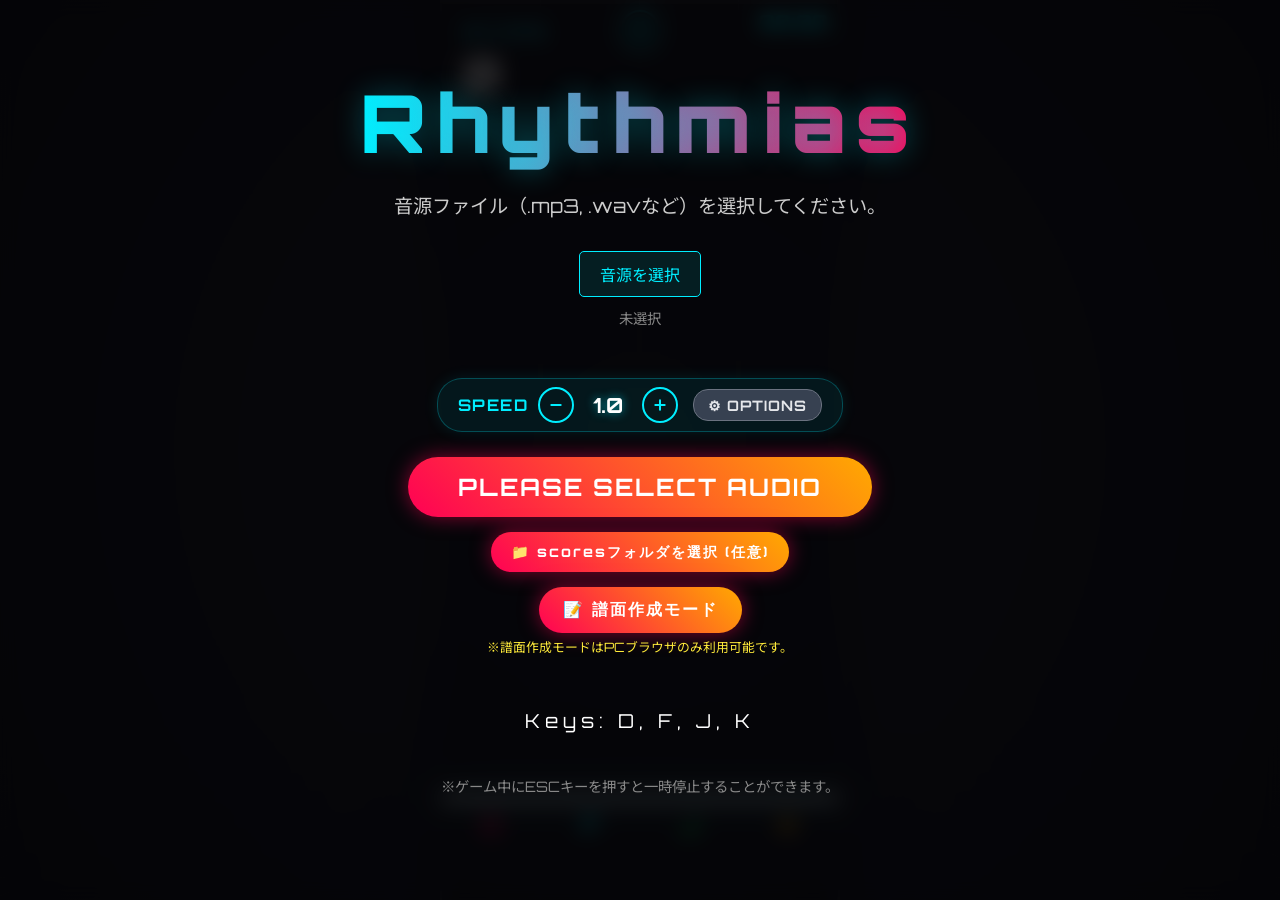
<file: rhythm-game/index.html>
<!DOCTYPE html>
<html lang="ja">

<head>
    <meta charset="UTF-8">
    <meta name="viewport"
        content="width=device-width, initial-scale=1.0, maximum-scale=1.0, user-scalable=no, viewport-fit=cover">
    <title>Rhythmias</title>
    <link rel="stylesheet" href="style.css?v=15">
    <link
        href="https://fonts.googleapis.com/css2?family=Orbitron:wght@400;700;900&family=Noto+Sans+JP:wght@400;700&display=swap"
        rel="stylesheet">
</head>

<body>
    <div id="game-container">
        <!-- 背景エフェクト -->
        <div class="bg-effect"></div>

        <!-- プレイエリア -->
        <div id="play-area">
            <!-- ポーズボタン -->
            <button id="pause-btn-ui" title="Pause (ESC)">
                <svg xmlns="http://www.w3.org/2000/svg" width="24" height="24" viewBox="0 0 24 24" fill="none"
                    stroke="currentColor" stroke-width="2" stroke-linecap="round" stroke-linejoin="round">
                    <rect x="14" y="4" width="4" height="16" rx="1" />
                    <rect x="6" y="4" width="4" height="16" rx="1" />
                </svg>
            </button>

            <!-- プログレスバー -->
            <div id="progress-container">
                <div id="progress-bar"></div>
                <div id="time-remaining">00:00</div>
            </div>

            <!-- UI -->
            <div id="ui-layer">
                <div id="score-box">
                    <div class="label">SCORE</div>
                    <div id="score">0</div>
                </div>
                <div id="combo-box" class="hidden">
                    <div id="combo">0</div>
                    <div id="combo-text">COMBO</div>
                </div>
            </div>
            <div class="lane" id="lane-0" data-key="D">
                <div class="key-label">D</div>
                <div class="hit-zone"></div>
            </div>
            <div class="lane" id="lane-1" data-key="F">
                <div class="key-label">F</div>
                <div class="hit-zone"></div>
            </div>
            <div class="lane" id="lane-2" data-key="J">
                <div class="key-label">J</div>
                <div class="hit-zone"></div>
            </div>
            <div class="lane" id="lane-3" data-key="K">
                <div class="key-label">K</div>
                <div class="hit-zone"></div>
            </div>

            <div id="judgment-line"></div>
            <div id="notes-container"></div>

            <!-- 判定テキスト (PERFECT, GREAT, MISS) -->
            <div id="judgment-text"></div>
        </div>

        <!-- スタート画面 -->
        <div id="start-screen">
            <h1>Rhythmias</h1>
            <p>音源ファイル（.mp3, .wavなど）を選択してください。</p>
            <input type="file" id="audio-upload" accept="audio/*, .mp3, .wav, .m4a, .flac, .ogg">
            <label for="audio-upload" class="custom-file-upload">
                音源を選択
            </label>
            <div id="selected-file-name">未選択</div>

            <!-- ノーツスピード設定 & オプションボタン -->
            <div class="quick-settings-bar">
                <div class="speed-control-group">
                    <span class="setting-label">SPEED</span>
                    <button id="start-speed-down-btn" class="step-btn" title="Speed Down">
                        <svg xmlns="http://www.w3.org/2000/svg" width="16" height="16" viewBox="0 0 24 24" fill="none" stroke="currentColor" stroke-width="3" stroke-linecap="round" stroke-linejoin="round">
                            <line x1="5" y1="12" x2="19" y2="12"></line>
                        </svg>
                    </button>
                    <span id="start-speed-value" class="setting-value">1.0</span>
                    <button id="start-speed-up-btn" class="step-btn" title="Speed Up">
                        <svg xmlns="http://www.w3.org/2000/svg" width="16" height="16" viewBox="0 0 24 24" fill="none" stroke="currentColor" stroke-width="3" stroke-linecap="round" stroke-linejoin="round">
                            <line x1="12" y1="5" x2="12" y2="19"></line>
                            <line x1="5" y1="12" x2="19" y2="12"></line>
                        </svg>
                    </button>
                </div>
                <button id="open-option-btn" class="option-btn">⚙ OPTIONS</button>
            </div>

            <!-- 一時的に難易度選択をコメントアウト
            <div class="difficulty-select">
                <label><input type="radio" name="difficulty" value="normal" checked> NORMAL</label>
                <label><input type="radio" name="difficulty" value="hard"> HARD</label>
                <label><input type="radio" name="difficulty" value="test"> TEST</label>
            </div>
            -->

            <!-- 一時的にレーン選択をコメントアウト（4レーン固定）
            <div class="difficulty-select" id="lane-select">
                <label><input type="radio" name="lanes" value="4" checked> 4 LANES</label>
                <label><input type="radio" name="lanes" value="2"> 2 LANES</label>
            </div>
            -->

            <button id="start-btn" disabled>PLEASE SELECT AUDIO</button>
            <div style="margin: 15px 0;">
                <button id="select-scores-btn" style="background-color: #3b82f6; font-size: 0.9rem; padding: 10px 20px;">📁 scoresフォルダを選択 (任意)</button>
            </div>
            <div style="display: flex; flex-direction: column; align-items: center;">
                <button id="create-map-btn" disabled style="background-color: #eab308; font-size: 1rem; padding: 12px 24px; display: block; margin: 0 auto;">📝 譜面作成モード</button>
                <p style="font-size: 0.8rem; color: #ffeb3b; margin-top: 5px; text-align: center;">※譜面作成モードはPCブラウザのみ利用可能です。</p>
            </div>
            
            <p class="instructions" style="margin-top: 20px;">Keys: D, F, J, K</p>
            <p style="font-size: 0.9rem; color: #888; margin-top: 10px;">※ゲーム中にESCキーを押すと一時停止することができます。</p>
        </div>

        <!-- リザルト画面 -->
        <div id="result-screen" class="hidden">
            <h2>RESULT</h2>
            <div class="result-stats">
                <div>SCORE: <span id="result-score">0</span></div>
                <div>MAX COMBO: <span id="result-max-combo">0</span></div>
                <div>PERFECT: <span id="result-perfect">0</span></div>
                <div>GREAT: <span id="result-great">0</span></div>
                <div>MISS: <span id="result-miss">0</span></div>
            </div>
            <button id="restart-btn">BACK TO TITLE</button>
        </div>

        <!-- ポーズ画面 -->
        <div id="pause-screen" class="hidden">
            <h2>PAUSE</h2>
            <div class="speed-control" style="margin-bottom: 25px; display: flex; flex-direction: column; align-items: center;">
                <label style="font-size: 1.2rem; color: #00eeff; margin-bottom: 10px; letter-spacing: 2px;">NOTE SPEED</label>
                <div class="offset-buttons">
                    <button id="pause-speed-down-btn" class="step-btn" title="Speed Down">
                        <svg xmlns="http://www.w3.org/2000/svg" width="16" height="16" viewBox="0 0 24 24" fill="none" stroke="currentColor" stroke-width="3" stroke-linecap="round" stroke-linejoin="round">
                            <line x1="5" y1="12" x2="19" y2="12"></line>
                        </svg>
                    </button>
                    <span id="pause-speed-value" style="font-family: 'Orbitron', monospace; font-size: 2rem; font-weight: 700; color: #fff; min-width: 60px; text-align: center;">1.0</span>
                    <button id="pause-speed-up-btn" class="step-btn" title="Speed Up">
                        <svg xmlns="http://www.w3.org/2000/svg" width="16" height="16" viewBox="0 0 24 24" fill="none" stroke="currentColor" stroke-width="3" stroke-linecap="round" stroke-linejoin="round">
                            <line x1="12" y1="5" x2="12" y2="19"></line>
                            <line x1="5" y1="12" x2="19" y2="12"></line>
                        </svg>
                    </button>
                </div>
            </div>
            <div class="volume-control">
                <label for="volume-slider">VOLUME</label>
                <input type="range" id="volume-slider" min="0" max="1" step="0.01" value="0.25">
            </div>
            <div class="offset-control">
                <div class="label">TIMING OFFSET</div>
                <div class="offset-buttons">
                    <button id="offset-down-btn" class="step-btn" title="Offset Earlier (-)">
                        <svg xmlns="http://www.w3.org/2000/svg" width="16" height="16" viewBox="0 0 24 24" fill="none" stroke="currentColor" stroke-width="3" stroke-linecap="round" stroke-linejoin="round">
                            <line x1="5" y1="12" x2="19" y2="12"></line>
                        </svg>
                    </button>
                    <span id="offset-value">+100ms</span>
                    <button id="offset-up-btn" class="step-btn" title="Offset Later (+)">
                        <svg xmlns="http://www.w3.org/2000/svg" width="16" height="16" viewBox="0 0 24 24" fill="none" stroke="currentColor" stroke-width="3" stroke-linecap="round" stroke-linejoin="round">
                            <line x1="12" y1="5" x2="12" y2="19"></line>
                            <line x1="5" y1="12" x2="19" y2="12"></line>
                        </svg>
                    </button>
                </div>
                <p style="font-size: 0.8rem; margin: 5px 0 0; color: #888;">※プレイ中も上下キー(↑/↓)で5ms単位で微調整可能</p>
            </div>
            <button id="resume-btn">RESUME</button>
            <button id="title-btn" style="margin-top: 20px;">BACK TO TITLE</button>
        </div>

        <!-- オプション画面（モーダル） -->
        <div id="option-screen" class="hidden">
            <div class="option-modal-content">
                <h2>OPTIONS</h2>
                
                <div class="option-row">
                    <div class="option-label-group">
                        <span class="option-title">NOTE SPEED</span>
                        <span class="option-desc">ノーツの落下速度（高いほど譜面が伸び、低いほど縮みます）</span>
                    </div>
                    <div class="option-controls">
                        <button id="opt-speed-down-btn" class="step-btn" title="Speed Down">
                            <svg xmlns="http://www.w3.org/2000/svg" width="16" height="16" viewBox="0 0 24 24" fill="none" stroke="currentColor" stroke-width="3" stroke-linecap="round" stroke-linejoin="round">
                                <line x1="5" y1="12" x2="19" y2="12"></line>
                            </svg>
                        </button>
                        <input type="range" id="opt-speed-slider" min="0.5" max="5.0" step="0.1" value="1.0" style="flex: 1;">
                        <button id="opt-speed-up-btn" class="step-btn" title="Speed Up">
                            <svg xmlns="http://www.w3.org/2000/svg" width="16" height="16" viewBox="0 0 24 24" fill="none" stroke="currentColor" stroke-width="3" stroke-linecap="round" stroke-linejoin="round">
                                <line x1="12" y1="5" x2="12" y2="19"></line>
                                <line x1="5" y1="12" x2="19" y2="12"></line>
                            </svg>
                        </button>
                        <span id="opt-speed-display" class="setting-value">1.0</span>
                    </div>
                </div>

                <div class="option-row">
                    <div class="option-label-group">
                        <span class="option-title">VOLUME</span>
                        <span class="option-desc">BGMの音量</span>
                    </div>
                    <div class="option-controls">
                        <input type="range" id="opt-volume-slider" min="0" max="1" step="0.01" value="0.25" style="flex: 1;">
                        <span id="opt-volume-display" class="setting-value" style="font-size: 1.1rem;">25%</span>
                    </div>
                </div>

                <div class="option-row">
                    <div class="option-label-group">
                        <span class="option-title">TIMING OFFSET</span>
                        <span class="option-desc">ノーツの到達・判定タイミングの微調整（音が遅い場合は＋、早い場合は−）</span>
                    </div>
                    <div class="option-controls" style="justify-content: center;">
                        <button id="opt-offset-down-btn" class="step-btn" title="Offset Earlier (-)">
                            <svg xmlns="http://www.w3.org/2000/svg" width="16" height="16" viewBox="0 0 24 24" fill="none" stroke="currentColor" stroke-width="3" stroke-linecap="round" stroke-linejoin="round">
                                <line x1="5" y1="12" x2="19" y2="12"></line>
                            </svg>
                        </button>
                        <span id="opt-offset-value" class="setting-value">+100ms</span>
                        <button id="opt-offset-up-btn" class="step-btn" title="Offset Later (+)">
                            <svg xmlns="http://www.w3.org/2000/svg" width="16" height="16" viewBox="0 0 24 24" fill="none" stroke="currentColor" stroke-width="3" stroke-linecap="round" stroke-linejoin="round">
                                <line x1="12" y1="5" x2="12" y2="19"></line>
                                <line x1="5" y1="12" x2="19" y2="12"></line>
                            </svg>
                        </button>
                    </div>
                </div>

                <div class="option-row">
                    <div class="option-label-group">
                        <span class="option-title">SIMULTANEOUS LINE</span>
                        <span class="option-desc">同時押しノーツを繋ぐ横線（ガイドライン）の表示</span>
                    </div>
                    <div class="option-controls" style="justify-content: center;">
                        <button id="opt-sync-line-toggle" class="toggle-btn active">ON</button>
                    </div>
                </div>

                <button id="close-option-btn" style="margin-top: 15px; padding: 12px 40px; background: #3b82f6;">CLOSE</button>
            </div>
        </div>

        <!-- 譜面作成エディタ画面 -->
        <div id="editor-screen" class="hidden">
            <h2 style="margin-top: 10px; font-size: 1.5rem; text-shadow: 0 0 10px #eab308; color: #eab308;">TIMELINE EDITOR</h2>
            <p style="color: #ccc; margin-bottom: 10px; font-size: 0.9rem;">
                [マウス操作] 左クリック: 配置 / ドラッグ: 長押し配置・移動 / 右クリック: 削除<br>
                [キー操作] Space: 再生・停止 / D, F, J, K: 配置・ホールド / Ctrl+Z: 元に戻す / Ctrl+Y: やり直す<br>
                [シーク] 空白部分を右クリックするとその時間にジャンプします。<br>
                データ読み込みは「LOAD BEATMAP」、保存時は「SAVE BEATMAP」を押してください。
            </p>
            
            <div style="display: flex; gap: 15px; margin-bottom: 10px; align-items: center; justify-content: center;">
                <button id="editor-play-btn" style="padding: 10px 20px; font-size: 1rem; background-color: #10b981;">▶ PLAY / PAUSE</button>
                <button id="editor-stop-btn" style="padding: 10px 20px; font-size: 1rem; background-color: #ef4444;">■ STOP</button>
                <button id="editor-undo-btn" style="padding: 10px 15px; font-size: 1rem; background-color: #4b5563; display: flex; align-items: center; gap: 4px;" title="元に戻す (Ctrl+Z)">
                    <span>↩</span> UNDO
                </button>
                <button id="editor-redo-btn" style="padding: 10px 15px; font-size: 1rem; background-color: #4b5563; display: flex; align-items: center; gap: 4px;" title="やり直す (Ctrl+Y)">
                    <span>↪</span> REDO
                </button>
                <button id="editor-zoom-in" style="padding: 10px 15px; font-size: 1rem; background-color: #4b5563; display: flex; align-items: center; justify-content: center;">
                    <svg xmlns="http://www.w3.org/2000/svg" width="20" height="20" viewBox="0 0 200 199.995"><path fill="currentColor" d="M132.59.007a66.433,66.433,0,1,0,47.95,19.45A66.433,66.433,0,0,0,132.59.007ZM132.3,19.95A46.5,46.5,0,1,1,88.432,55.21,46.5,46.5,0,0,1,132.3,19.95Zm-4.632,16.264v24.1h-24.1V72.843h24.1V96.938H140.2V72.843h24.1l-.006-12.528H140.2v-24.1ZM68.311,116.089a14.948,14.948,0,0,0-9.913,4.366L4.376,174.477a14.948,14.948,0,1,0,21.143,21.137l54.022-54.022a14.947,14.947,0,0,0-11.23-25.5Z" transform="translate(0.001 0)"/></svg>
                </button>
                <button id="editor-zoom-out" style="padding: 10px 15px; font-size: 1rem; background-color: #4b5563; display: flex; align-items: center; justify-content: center;">
                    <svg xmlns="http://www.w3.org/2000/svg" width="20" height="20" viewBox="0 0 200 199.998"><path fill="currentColor" d="M132.59.007a66.435,66.435,0,1,0,47.951,19.45A66.434,66.434,0,0,0,132.59.007Zm-.279,19.943A46.5,46.5,0,1,1,88.432,55.207,46.5,46.5,0,0,1,132.311,19.95ZM103.57,60.317V72.845H164.3V60.317ZM68.309,116.092a14.948,14.948,0,0,0-9.913,4.366L4.379,174.481A14.947,14.947,0,1,0,25.517,195.62L79.533,141.6a14.948,14.948,0,0,0-11.224-25.5Z" transform="translate(0 0)"/></svg>
                </button>
            </div>
            
            <div style="display: flex; gap: 30px; font-size: 1.1rem; margin-bottom: 10px; align-items: center; justify-content: center; background: rgba(0,0,0,0.5); padding: 10px; border-radius: 8px;">
                <div style="width: 200px; text-align: left; font-family: monospace;">Time: <span id="editor-time" style="color: #00eeff; font-weight: bold; font-size: 1.2rem;">00:00.000</span></div>
                
                <div style="display: flex; align-items: center; gap: 5px;">
                    <label for="editor-bpm">BPM:</label>
                    <input type="number" id="editor-bpm" style="width: 70px; font-size: 1rem; padding: 5px; background: #333; color: #fff; border: 1px solid #555; border-radius: 4px; text-align: right;" step="1" min="1">
                </div>
                
                <div style="display: flex; align-items: center; gap: 5px;">
                    <label for="editor-grid">Grid:</label>
                    <select id="editor-grid" style="font-size: 1rem; padding: 5px; background: #333; color: #fff; border: 1px solid #555; border-radius: 4px;">
                        <option value="4">1/4 (1拍)</option>
                        <option value="8">1/8 (半拍)</option>
                        <option value="12">1/12 (1拍3分割)</option>
                        <option value="16">1/16 (1/4拍)</option>
                        <option value="24">1/24 (1拍6分割)</option>
                    </select>
                </div>
            </div>

            <!-- タイムラインエリア -->
            <div id="timeline-wrapper">
                <div id="timeline-content">
                    <div id="timeline-playhead"></div>
                    <div class="tl-lane" data-lane="0"><div class="tl-label">LANE 0 (D)</div></div>
                    <div class="tl-lane" data-lane="1"><div class="tl-label">LANE 1 (F)</div></div>
                    <div class="tl-lane" data-lane="2"><div class="tl-label">LANE 2 (J)</div></div>
                    <div class="tl-lane" data-lane="3"><div class="tl-label">LANE 3 (K)</div></div>
                    <div id="tl-notes-container"></div>
                </div>
            </div>
            
            <div style="display: flex; gap: 20px; margin-top: 20px;">
                <button id="editor-save-btn" style="padding: 15px 30px; font-size: 1.2rem; background-color: #3b82f6;">💾 SAVE BEATMAP</button>
                <button id="editor-load-btn" style="padding: 15px 30px; font-size: 1.2rem; background-color: #10b981;">📂 LOAD BEATMAP</button>
                <input type="file" id="editor-load-file" accept=".json" style="display: none;">
                <button id="editor-exit-btn" style="padding: 15px 30px; font-size: 1.2rem; background-color: #6b7280;">BACK TO TITLE</button>
            </div>
        </div>

        <!-- 確認モーダル -->
        <div id="confirm-screen" class="hidden">
            <h2 style="font-size: 2.5rem; letter-spacing: 5px;">CONFIRM</h2>
            <p style="font-size: 1.2rem; margin-bottom: 30px; text-align: center; color: #fff;">
                保存していない変更は失われます。<br>タイトルに戻りますか？
            </p>
            <div style="display: flex; gap: 20px;">
                <button id="confirm-yes-btn" style="background: linear-gradient(45deg, #ff0055, #ff4400); padding: 15px 40px;">YES</button>
                <button id="confirm-no-btn" style="background: linear-gradient(45deg, #6b7280, #4b5563); padding: 15px 40px; box-shadow: none;">NO</button>
            </div>
        </div>
    </div>

    <audio id="bgm"></audio>

    <script src="script.js?v=15"></script>
</body>

</html>
</file>
<file: rhythm-game/style.css>
/* Base Styles & Typography */
* {
    margin: 0;
    padding: 0;
    box-sizing: border-box;
}

body {
    background-color: #050508;
    color: #fff;
    font-family: 'Orbitron', 'Noto Sans JP', sans-serif;
    overflow: hidden;
    user-select: none;
    touch-action: none;
}

#game-container {
    position: relative;
    width: 100vw;
    height: 100vh;
    display: flex;
    justify-content: center;
    align-items: center;
}

/* Background Effects */
.bg-effect {
    position: absolute;
    top: 0;
    left: 0;
    right: 0;
    bottom: 0;
    background: radial-gradient(circle at center, #1a1a2e 0%, #050508 100%);
    z-index: 0;
}

.bg-effect::after {
    content: '';
    position: absolute;
    top: 0;
    left: 0;
    right: 0;
    bottom: 0;
    background-image: linear-gradient(rgba(255, 255, 255, 0.03) 1px, transparent 1px),
        linear-gradient(90deg, rgba(255, 255, 255, 0.03) 1px, transparent 1px);
    background-size: 50px 50px;
    background-position: center center;
    transform: perspective(500px) rotateX(60deg) scale(2);
    transform-origin: bottom center;
    opacity: 0.5;
    animation: gridMove 2s linear infinite;
}

@keyframes gridMove {
    0% {
        background-position: center 0;
    }

    100% {
        background-position: center 50px;
    }
}

/* Progress Bar */
#progress-container {
    position: absolute;
    top: 0;
    left: 0;
    width: 100%;
    height: 4px;
    background: rgba(255, 255, 255, 0.1);
    z-index: 30;
}

#progress-bar {
    height: 100%;
    width: 0%;
    background: #00eeff;
    box-shadow: 0 0 10px #00eeff;
}

#time-remaining {
    position: absolute;
    top: 10px;
    right: 10px;
    font-size: 1.2rem;
    color: #00eeff;
    text-shadow: 0 0 10px rgba(0, 238, 255, 0.8);
    font-weight: 700;
}

/* In-Game Pause Button */
#pause-btn-ui {
    position: absolute;
    top: 10px;
    left: 50%;
    transform: translateX(-50%);
    z-index: 50;
    pointer-events: auto;
    background: rgba(5, 5, 8, 0.6);
    border: 2px solid #00eeff;
    color: #00eeff;
    width: 40px;
    height: 40px;
    border-radius: 50%;
    font-size: 1.2rem;
    display: flex;
    align-items: center;
    justify-content: center;
    cursor: pointer;
    box-shadow: 0 0 10px rgba(0, 238, 255, 0.5);
    transition: all 0.2s;
    padding: 0;
}

#pause-btn-ui:hover {
    background: rgba(0, 238, 255, 0.2);
    box-shadow: 0 0 20px rgba(0, 238, 255, 0.8);
    transform: translateX(-50%) scale(1.1);
}

#pause-btn-ui:active {
    transform: translateX(-50%) scale(0.95);
}

/* UI Layer */
#ui-layer {
    position: absolute;
    top: 0;
    left: 0;
    right: 0;
    padding: 20px;
    display: flex;
    justify-content: space-between;
    pointer-events: none;
    z-index: 20;
}

#score-box {
    text-align: left;
}

#score-box .label {
    font-size: 1.2rem;
    color: #00eeff;
    letter-spacing: 2px;
    text-shadow: 0 0 10px rgba(0, 238, 255, 0.5);
}

#score {
    font-size: 3rem;
    font-weight: 900;
    text-shadow: 0 0 15px rgba(255, 255, 255, 0.5);
}

#combo-box {
    text-align: right;
    transition: transform 0.1s cubic-bezier(0.175, 0.885, 0.32, 1.275);
}

#combo {
    font-size: 4rem;
    font-weight: 900;
    color: #ffaa00;
    text-shadow: 0 0 20px rgba(255, 170, 0, 0.8);
    line-height: 1;
}

#combo-text {
    font-size: 1.5rem;
    letter-spacing: 5px;
    color: #ffaa00;
    text-shadow: 0 0 10px rgba(255, 170, 0, 0.5);
}

.hidden {
    display: none !important;
}

.combo-pop {
    transform: scale(1.2);
}

/* Play Area */
#play-area {
    position: relative;
    width: 400px;
    height: 100vh;
    display: flex;
    border-left: 2px solid rgba(255, 255, 255, 0.1);
    border-right: 2px solid rgba(255, 255, 255, 0.1);
    background: rgba(0, 0, 0, 0.4);
    box-shadow: 0 0 50px rgba(0, 0, 0, 0.8);
    z-index: 5;
    backdrop-filter: blur(5px);
}

.lane {
    flex: 1;
    position: relative;
    border-right: 1px solid rgba(255, 255, 255, 0.05);
    display: flex;
    flex-direction: column;
    justify-content: flex-end;
}

.lane:last-child {
    border-right: none;
}

/* Judgment Line & Hit Zones */
#judgment-line {
    position: absolute;
    bottom: 100px;
    /* Offset from bottom (固定100px) */
    left: 0;
    width: 100%;
    height: 4px;
    background: #fff;
    box-shadow: 0 0 15px #fff, 0 0 30px #00eeff;
    z-index: 20;
}

.hit-zone {
    position: absolute;
    bottom: 100px;
    left: 0;
    width: 100%;
    height: 60px;
    transform: translateY(50%);
    background: linear-gradient(to top, rgba(255, 255, 255, 0.2), transparent);
    opacity: 0;
    transition: opacity 0.1s;
    z-index: 10;
}

.lane.active .hit-zone {
    opacity: 1;
}

.key-label {
    position: absolute;
    bottom: 60px;
    width: 100%;
    text-align: center;
    font-size: 1.5rem;
    font-weight: 700;
    color: rgba(255, 255, 255, 0.5);
    z-index: 15;
}

/* Lane Specific Colors */
#lane-0.active .hit-zone {
    background: linear-gradient(to top, rgba(255, 0, 85, 0.4), transparent);
    box-shadow: 0 0 20px rgba(255, 0, 85, 0.6);
}

#lane-0 .key-label {
    color: #ff0055;
    text-shadow: 0 0 10px rgba(255, 0, 85, 0.5);
}

#lane-1.active .hit-zone {
    background: linear-gradient(to top, rgba(0, 238, 255, 0.4), transparent);
    box-shadow: 0 0 20px rgba(0, 238, 255, 0.6);
}

#lane-1 .key-label {
    color: #00eeff;
    text-shadow: 0 0 10px rgba(0, 238, 255, 0.5);
}

#lane-2.active .hit-zone {
    background: linear-gradient(to top, rgba(0, 255, 102, 0.4), transparent);
    box-shadow: 0 0 20px rgba(0, 255, 102, 0.6);
}

#lane-2 .key-label {
    color: #00ff66;
    text-shadow: 0 0 10px rgba(0, 255, 102, 0.5);
}

#lane-3.active .hit-zone {
    background: linear-gradient(to top, rgba(255, 170, 0, 0.4), transparent);
    box-shadow: 0 0 20px rgba(255, 170, 0, 0.6);
}

#lane-3 .key-label {
    color: #ffaa00;
    text-shadow: 0 0 10px rgba(255, 170, 0, 0.5);
}

/* Notes Container */
#notes-container {
    position: absolute;
    top: 0;
    left: 0;
    width: 100%;
    height: 100%;
    pointer-events: none;
    z-index: 15;
    overflow: hidden;
}

.note {
    position: absolute;
    width: 25%;
    height: 30px;
    bottom: 100%;
    background-color: #fff;
    border-radius: 5px;
    box-shadow: inset 0 0 10px rgba(0, 0, 0, 0.5);
    z-index: 2; /* 同時押し横線(z-index: 1)より手前に表示 */
    will-change: transform;
}

.note.hold {
    opacity: 0.9;
    border: 2px solid rgba(255, 255, 255, 0.85);
    box-sizing: border-box;
    /* 斜めストライプ模様で長押しと一目で分かるようにする */
    background-image: repeating-linear-gradient(
        -45deg,
        rgba(255, 255, 255, 0.35),
        rgba(255, 255, 255, 0.35) 8px,
        transparent 8px,
        transparent 16px
    ) !important;
}

/* ホールドノーツ先頭（下端＝押し始め）の白バー */
.note.hold::after {
    content: '';
    position: absolute;
    bottom: 0;
    left: 0;
    right: 0;
    height: 10px;
    background: #ffffff;
    border-radius: 0 0 3px 3px;
    box-shadow: 0 0 8px #ffffff;
}

/* ホールドノーツ終端（上端）のマーカーライン */
.note.hold::before {
    content: '';
    position: absolute;
    top: 0;
    left: 0;
    right: 0;
    height: 6px;
    background: rgba(255, 255, 255, 0.9);
    border-radius: 3px 3px 0 0;
}

.note-0 {
    background-color: #ff0055;
    box-shadow: 0 0 15px #ff0055, inset 0 0 10px rgba(255, 255, 255, 0.8);
    left: 0%;
}

.note-1 {
    background-color: #00eeff;
    box-shadow: 0 0 15px #00eeff, inset 0 0 10px rgba(255, 255, 255, 0.8);
    left: 25%;
}

.note-2 {
    background-color: #00ff66;
    box-shadow: 0 0 15px #00ff66, inset 0 0 10px rgba(255, 255, 255, 0.8);
    left: 50%;
}

.note-3 {
    background-color: #ffaa00;
    box-shadow: 0 0 15px #ffaa00, inset 0 0 10px rgba(255, 255, 255, 0.8);
    left: 75%;
}

.note.active-hold {
    filter: brightness(1.3);
    box-shadow: 0 0 25px rgba(255, 255, 255, 0.9);
}

/* Judgment Text */
#judgment-text {
    position: absolute;
    top: 40%;
    left: 50%;
    transform: translate(-50%, -50%);
    font-size: 3rem;
    font-weight: 900;
    letter-spacing: 5px;
    opacity: 0;
    pointer-events: none;
    z-index: 25;
}

.judgement-anim {
    animation: judgePop 0.5s cubic-bezier(0.175, 0.885, 0.32, 1.275) forwards;
}

@keyframes judgePop {
    0% {
        transform: translate(-50%, -50%) scale(0.5);
        opacity: 0;
    }

    20% {
        transform: translate(-50%, -50%) scale(1.2);
        opacity: 1;
    }

    80% {
        transform: translate(-50%, -50%) scale(1);
        opacity: 1;
    }

    100% {
        transform: translate(-50%, -50%) scale(0.9);
        opacity: 0;
    }
}

.judge-perfect {
    color: #00eeff;
    text-shadow: 0 0 20px #00eeff, 0 0 40px #00eeff;
}

.judge-great {
    color: #00ff66;
    text-shadow: 0 0 20px #00ff66, 0 0 40px #00ff66;
}

.judge-miss {
    color: #ff0055;
    text-shadow: 0 0 20px #ff0055;
}

/* Hit Effect Particles */
.hit-particle {
    position: absolute;
    width: 100%;
    height: 100%;
    background: radial-gradient(circle, rgba(255, 255, 255, 0.8) 0%, transparent 70%);
    border-radius: 50%;
    pointer-events: none;
    animation: particleFade 0.3s ease-out forwards;
}

@keyframes particleFade {
    0% {
        transform: scale(0.5);
        opacity: 1;
    }

    100% {
        transform: scale(2);
        opacity: 0;
    }
}

/* Screens */
#start-screen,
#result-screen,
#pause-screen,
#confirm-screen,
#option-screen {
    position: absolute;
    top: 0;
    left: 0;
    right: 0;
    bottom: 0;
    background: rgba(5, 5, 8, 0.85);
    backdrop-filter: blur(10px);
    display: flex;
    flex-direction: column;
    align-items: center;
    justify-content: center;
    z-index: 100;
}

h1,
h2 {
    font-size: 5rem;
    font-weight: 900;
    background: linear-gradient(to right, #00eeff, #ff0055);
    -webkit-background-clip: text;
    color: transparent;
    text-shadow: 0 0 30px rgba(0, 238, 255, 0.3);
    margin-bottom: 20px;
    letter-spacing: 10px;
}

p {
    font-size: 1.2rem;
    color: #ccc;
    margin-bottom: 30px;
    text-align: center;
    line-height: 1.5;
}

.custom-file-upload {
    border: 1px solid #00eeff;
    color: #00eeff;
    padding: 10px 20px;
    border-radius: 5px;
    cursor: pointer;
    margin-bottom: 10px;
    transition: all 0.3s;
    background: rgba(0, 238, 255, 0.1);
}

.custom-file-upload:hover {
    background: rgba(0, 238, 255, 0.3);
    box-shadow: 0 0 15px rgba(0, 238, 255, 0.5);
}

input[type="file"] {
    display: none;
}

/* Difficulty Select */
.difficulty-select {
    display: flex;
    gap: 20px;
    margin-bottom: 30px;
}

.difficulty-select label {
    font-size: 1.2rem;
    cursor: pointer;
    display: flex;
    align-items: center;
    gap: 10px;
    color: #00eeff;
}

.difficulty-select input[type="radio"] {
    accent-color: #ff0055;
    transform: scale(1.2);
    cursor: pointer;
}

/* Volume Control */
.volume-control {
    display: flex;
    flex-direction: column;
    align-items: center;
    margin-bottom: 30px;
    width: 200px;
}

.volume-control label {
    font-size: 1.2rem;
    color: #00eeff;
    margin-bottom: 10px;
    letter-spacing: 2px;
}

input[type="range"] {
    width: 100%;
    accent-color: #ff0055;
    cursor: pointer;
}

/* Offset Control */
.offset-control {
    display: flex;
    flex-direction: column;
    align-items: center;
    margin-bottom: 30px;
    background: rgba(0, 238, 255, 0.05);
    padding: 15px 30px;
    border-radius: 10px;
    border: 1px solid rgba(0, 238, 255, 0.2);
}

.offset-control .label {
    font-size: 1.2rem;
    color: #00eeff;
    margin-bottom: 10px;
    letter-spacing: 2px;
}

.offset-buttons {
    display: flex;
    align-items: center;
    gap: 20px;
}

.offset-buttons button {
    width: 38px;
    height: 38px;
    padding: 0;
    display: flex;
    align-items: center;
    justify-content: center;
    background: transparent;
    border: 2px solid #00eeff;
    color: #00eeff;
    border-radius: 50%;
    box-shadow: none;
    letter-spacing: 0;
    cursor: pointer;
    transition: all 0.2s;
    flex-shrink: 0;
}

.offset-buttons button:hover {
    background: rgba(0, 238, 255, 0.25);
    box-shadow: 0 0 12px rgba(0, 238, 255, 0.6);
    transform: scale(1.1);
}

.offset-buttons button:active {
    transform: scale(0.95);
}

.offset-buttons button svg {
    display: block;
    pointer-events: none;
}

#offset-value {
    font-family: 'Orbitron', monospace;
    font-size: 1.8rem;
    font-weight: 700;
    min-width: 90px;
    text-align: center;
    color: #fff;
    text-shadow: 0 0 10px rgba(255, 255, 255, 0.5);
}

#selected-file-name {
    font-size: 0.9rem;
    color: #888;
    margin-bottom: 40px;
}

button {
    padding: 15px 50px;
    font-size: 1.5rem;
    font-weight: 700;
    font-family: 'Orbitron', sans-serif;
    color: #fff;
    background: linear-gradient(45deg, #ff0055, #ffaa00);
    border: none;
    border-radius: 30px;
    cursor: pointer;
    box-shadow: 0 0 20px rgba(255, 0, 85, 0.5);
    transition: all 0.2s;
    letter-spacing: 2px;
}

button:hover {
    transform: scale(1.05);
    box-shadow: 0 0 40px rgba(255, 170, 0, 0.8);
}

button:active {
    transform: scale(0.95);
}

.instructions {
    margin-top: 40px;
    font-size: 1.2rem;
    color: #fff;
    letter-spacing: 5px;
}

/* Result Stats */
.result-stats {
    background: rgba(255, 255, 255, 0.05);
    padding: 30px 50px;
    border-radius: 15px;
    border: 1px solid rgba(255, 255, 255, 0.1);
    margin-bottom: 40px;
    font-size: 1.5rem;
    line-height: 2;
    text-align: left;
    min-width: 300px;
}

.result-stats div {
    display: flex;
    justify-content: space-between;
    border-bottom: 1px solid rgba(255, 255, 255, 0.05);
}

.result-stats div:last-child {
    border-bottom: none;
}

.result-stats span {
    font-weight: 700;
}

#result-score {
    color: #00eeff;
}

#result-max-combo {
    color: #ffaa00;
}

#result-perfect {
    color: #00eeff;
}

#result-great {
    color: #00ff66;
}

#result-miss {
    color: #ff0055;
}

/* 2 Lane Mode */
.mode-2lane #lane-2,
.mode-2lane #lane-3 {
    display: none !important;
}

.mode-2lane .note {
    width: 50% !important;
}

.mode-2lane .note-0 {
    left: 0% !important;
}

.mode-2lane .note-1 {
    left: 50% !important;
}

/* Editor Screen */
#editor-screen {
    position: absolute;
    top: 0;
    left: 0;
    right: 0;
    bottom: 0;
    background: rgba(5, 5, 8, 0.95);
    backdrop-filter: blur(10px);
    display: flex;
    flex-direction: column;
    align-items: center;
    justify-content: center;
    z-index: 100;
}

#editor-screen button:disabled {
    opacity: 0.5;
    cursor: not-allowed;
    transform: none !important;
    box-shadow: none !important;
}

@keyframes pulse {
    0% { transform: scale(1); opacity: 1; }
}

/* Timeline Editor UI */
#timeline-wrapper {
    width: 90vw;
    height: 400px;
    background: rgba(0, 0, 0, 0.6);
    border: 2px solid #333;
    overflow-x: auto;
    overflow-y: hidden;
    position: relative;
    border-radius: 5px;
    cursor: crosshair;
}

#timeline-content {
    height: 100%;
    position: relative;
    background-image: linear-gradient(to right, rgba(255,255,255,0.05) 1px, transparent 1px);
    background-size: 50px 100%;
    /* Width will be set dynamically via JS */
}

#timeline-playhead {
    position: absolute;
    top: 0;
    bottom: 0;
    width: 2px;
    background-color: #ef4444;
    box-shadow: 0 0 10px #ef4444;
    z-index: 50;
    pointer-events: none;
    transform: translateX(0px); /* Changed by JS */
}

.tl-lane {
    position: absolute;
    width: 100%;
    height: 25%;
    border-bottom: 1px solid rgba(255, 255, 255, 0.1);
    box-sizing: border-box;
}

.tl-lane[data-lane="0"] { top: 0; background: rgba(255, 0, 85, 0.05); }
.tl-lane[data-lane="1"] { top: 25%; background: rgba(0, 238, 255, 0.05); }
.tl-lane[data-lane="2"] { top: 50%; background: rgba(0, 255, 102, 0.05); }
.tl-lane[data-lane="3"] { top: 75%; background: rgba(255, 170, 0, 0.05); }

.tl-label {
    position: sticky;
    left: 10px;
    top: 50%;
    transform: translateY(-50%);
    font-size: 0.8rem;
    color: rgba(255, 255, 255, 0.5);
    pointer-events: none;
    z-index: 40;
}

#tl-notes-container {
    position: absolute;
    top: 0;
    left: 0;
    width: 100%;
    height: 100%;
    pointer-events: none;
    z-index: 20;
}

.tl-note {
    position: absolute;
    height: 20%;
    background-color: #fff;
    border-radius: 4px;
    pointer-events: auto;
    cursor: grab;
    box-shadow: 0 0 5px rgba(255, 255, 255, 0.8);
    display: flex;
    align-items: center;
}

.tl-note:active {
    cursor: grabbing;
}

.tl-note[data-lane="0"] { top: 2.5%; background-color: #ff0055; box-shadow: 0 0 5px #ff0055; }
.tl-note[data-lane="1"] { top: 27.5%; background-color: #00eeff; box-shadow: 0 0 5px #00eeff; }
.tl-note[data-lane="2"] { top: 52.5%; background-color: #00ff66; box-shadow: 0 0 5px #00ff66; }
.tl-note[data-lane="3"] { top: 77.5%; background-color: #ffaa00; box-shadow: 0 0 5px #ffaa00; }

.tl-note.hold {
    opacity: 0.8;
}

.tl-note-resize {
    position: absolute;
    right: -5px;
    top: 0;
    bottom: 0;
    width: 10px;
    cursor: ew-resize;
    background: rgba(255, 255, 255, 0.5);
    z-index: 30;
}

/* Quick Settings Bar on Start Screen */
.quick-settings-bar {
    display: flex;
    align-items: center;
    gap: 15px;
    margin: 10px 0 25px 0;
    background: rgba(0, 238, 255, 0.08);
    padding: 8px 20px;
    border-radius: 25px;
    border: 1px solid rgba(0, 238, 255, 0.25);
    box-shadow: 0 0 15px rgba(0, 238, 255, 0.1);
}

.speed-control-group {
    display: flex;
    align-items: center;
    gap: 10px;
}

.setting-label {
    font-size: 1rem;
    font-weight: 700;
    color: #00eeff;
    letter-spacing: 1.5px;
}

.setting-value {
    font-family: 'Orbitron', monospace;
    font-size: 1.3rem;
    font-weight: 700;
    color: #fff;
    min-width: 48px;
    text-align: center;
    text-shadow: 0 0 10px rgba(0, 238, 255, 0.6);
}

.step-btn {
    width: 36px;
    height: 36px;
    padding: 0;
    display: flex;
    align-items: center;
    justify-content: center;
    background: transparent;
    border: 2px solid #00eeff;
    color: #00eeff;
    border-radius: 50%;
    cursor: pointer;
    box-shadow: none;
    transition: all 0.2s;
    flex-shrink: 0;
}

.step-btn:hover {
    background: rgba(0, 238, 255, 0.25);
    box-shadow: 0 0 12px rgba(0, 238, 255, 0.6);
    transform: scale(1.1);
}

.step-btn:active {
    transform: scale(0.95);
}

.step-btn svg {
    display: block;
    pointer-events: none;
}

.option-btn {
    padding: 6px 14px;
    font-size: 0.9rem;
    background: #374151;
    color: #e5e7eb;
    border-radius: 15px;
    border: 1px solid #6b7280;
    box-shadow: none;
    letter-spacing: 1px;
}

.option-btn:hover {
    background: #4b5563;
    border-color: #9ca3af;
    box-shadow: 0 0 12px rgba(255, 255, 255, 0.2);
}

/* Option Modal Content */
.option-modal-content {
    background: rgba(10, 10, 20, 0.95);
    border: 2px solid rgba(0, 238, 255, 0.4);
    box-shadow: 0 0 40px rgba(0, 238, 255, 0.25);
    border-radius: 20px;
    padding: 30px 45px;
    width: 90%;
    max-width: 480px;
    display: flex;
    flex-direction: column;
    align-items: center;
}

.option-modal-content h2 {
    font-size: 2.2rem;
    margin-bottom: 25px;
    letter-spacing: 5px;
}

.option-row {
    width: 100%;
    margin-bottom: 20px;
    display: flex;
    flex-direction: column;
    gap: 6px;
}

.option-label-group {
    display: flex;
    flex-direction: column;
    gap: 2px;
}

.option-title {
    font-size: 1.1rem;
    font-weight: 700;
    color: #00eeff;
    letter-spacing: 2px;
}

.option-desc {
    font-size: 0.8rem;
    color: #9ca3af;
}

.option-controls {
    display: flex;
    align-items: center;
    gap: 15px;
    margin-top: 5px;
}

/* 同時押しノーツを繋ぐ横線（ガイドライン）: クールホワイト／シルバー系 */
.sync-line {
    position: absolute;
    height: 2px;
    bottom: calc(100% + 14px); /* ノーツ高さ(30px)の中央(15px)にライン高さ(2px)の中心を完全に合わせる (15 - 1 = 14px) */
    background: linear-gradient(90deg, rgba(255, 255, 255, 0.85), #ffffff, rgba(255, 255, 255, 0.85));
    box-shadow: 0 0 4px #ffffff, 0 0 8px rgba(200, 235, 255, 0.8), 0 0 14px rgba(0, 238, 255, 0.35);
    border-radius: 1px;
    pointer-events: none;
    z-index: 1; /* ノーツ(z-index: 2)の背後に配置 */
    will-change: transform;
    transition: opacity 0.15s ease-out;
}

/* トグルボタン */
.toggle-btn {
    padding: 8px 26px;
    font-size: 1rem;
    font-weight: 700;
    font-family: 'Orbitron', sans-serif;
    border-radius: 20px;
    cursor: pointer;
    transition: all 0.2s;
    background: rgba(255, 255, 255, 0.08);
    border: 2px solid #6b7280;
    color: #9ca3af;
    box-shadow: none;
    letter-spacing: 1px;
}

.toggle-btn.active {
    background: rgba(0, 238, 255, 0.2);
    border-color: #00eeff;
    color: #00eeff;
    box-shadow: 0 0 15px rgba(0, 238, 255, 0.5);
}

.toggle-btn:hover {
    transform: scale(1.05);
}

.toggle-btn:active {
    transform: scale(0.95);
}
</file>
